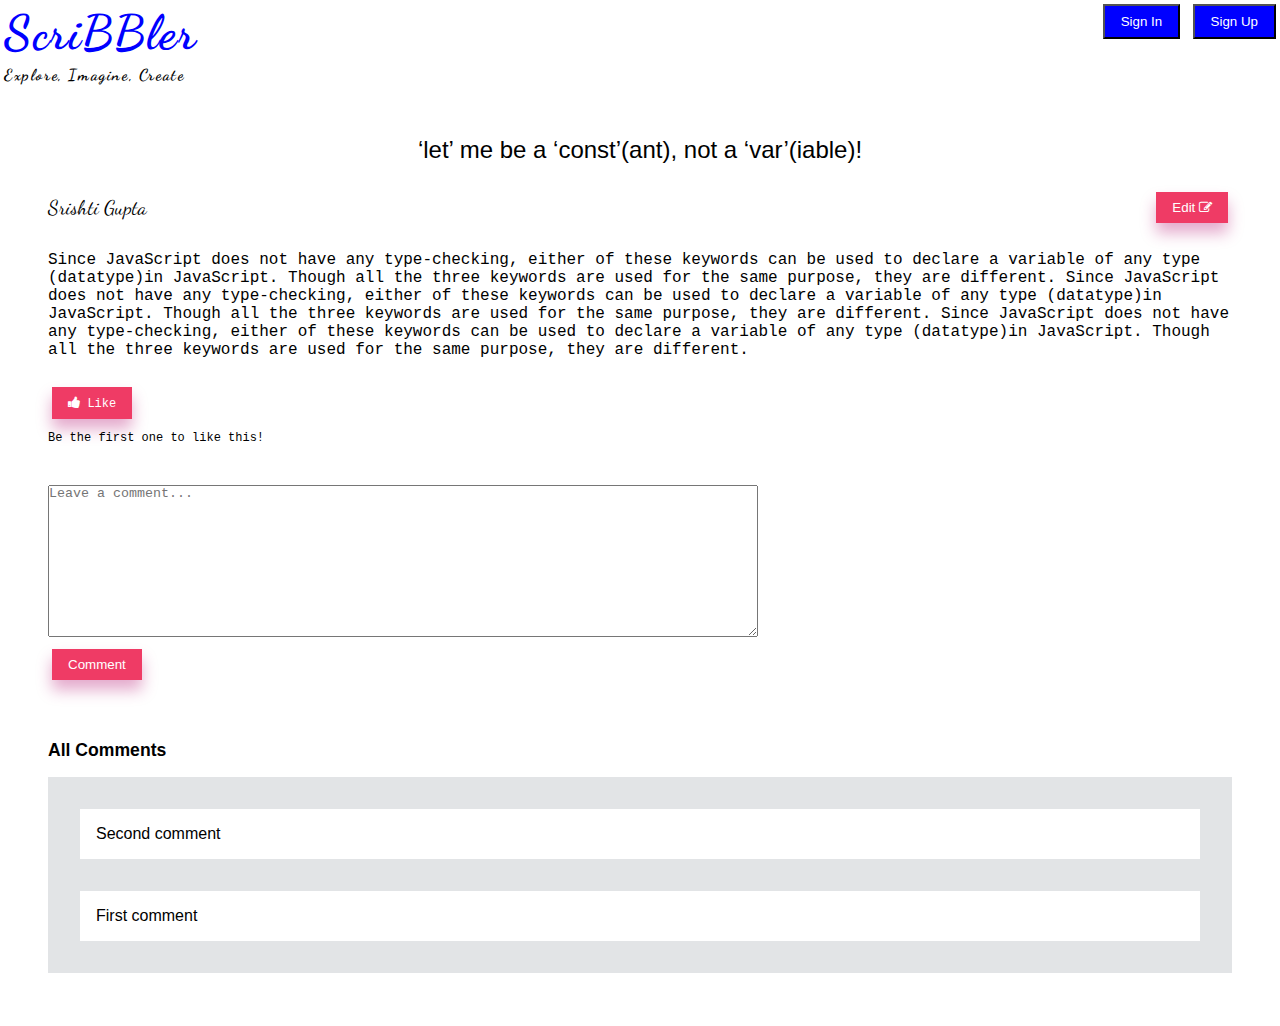
<file: html/posts.html>
<!DOCTYPE html>
<html lang="en">
  <head>
    <meta charset="UTF-8" />
    <meta http-equiv="X-UA-Compatible" content="IE=edge" />
    <meta name="viewport" content="width=device-width, initial-scale=1.0" />
    <title>Post</title>
    <link
      rel="stylesheet"
      href="https://stackpath.bootstrapcdn.com/font-awesome/4.7.0/css/font-awesome.min.css"
    />
    <link rel="preconnect" href="https://fonts.gstatic.com">
<link href="https://fonts.googleapis.com/css2?family=Dancing+Script&display=swap" rel="stylesheet">
    <link rel="stylesheet" href="../css/posts.css">
   
    <script src="../javascript/posts.js" defer></script>
  
  </head>
  <body>
    <header>
      <div class="logo">
        <h1 class="logo-title">ScriBBler</h1>
        <h4 class="logo-subtitle">Explore, Imagine, Create</h4>
      </div>
      <div class="btn-container">
        <button id="signin" class="btn btn-primary">Sign In</button>
        <button id="signup" class="btn btn-primary">Sign Up</button>
      </div>
    </header>
    <main>
      <div class="blog-post">
        <div class="post-title">
          <span id="post-title-data"
            >‘let’ me be a ‘const’(ant), not a ‘var’(iable)!</span
          >
        </div>
        <div class="post-subtitle">
          <div class="post-author">
            <p>Srishti Gupta</p>
          </div>
          <div>
            <button id="edit-btn" class="btn">
              Edit&nbsp;<i class="fa fa-edit"></i>
            </button>
            <button id="save-btn" class="btn">
              Save&nbsp;<i class="fa fa-save"></i>
            </button>
          </div>
        </div>
        <div class="post-content">
          <p id="post-content-data">
            Since JavaScript does not have any type-checking, either of these keywords can be
             used to declare a variable of any type (datatype)in JavaScript.
             Though all the three keywords are used for the same purpose, they are different.
             Since JavaScript does not have any type-checking, either of these keywords can be
             used to declare a variable of any type (datatype)in JavaScript.
             Though all the three keywords are used for the same purpose, they are different.
             Since JavaScript does not have any type-checking, either of these keywords can be
             used to declare a variable of any type (datatype)in JavaScript.
             Though all the three keywords are used for the same purpose, they are different.
          </p>
        </div>
        <div class="like-btn-container">
          <div>
            <button id="like-btn" class="btn">
              <i class="fa fa-thumbs-up"></i>&nbsp;
              <span id="like-btn-text">Like</span>
            </button>
          </div>
          <span id="like-btn-helper-text">Be the first one to like this!</span>
        </div>
        <div class="add-comment-section">
          <div class="add-comment-textarea">
            <textarea
              name="comment"
              id="comment"
              cols="30"
              rows="10"
              placeholder="Leave a comment..."
            ></textarea>
          </div>
          <div class="add-comment-btn-container">
            <button id="comment-btn" class="btn">Comment</button>
          </div>
        </div>
        <div class="all-comments">
          <h5>All Comments</h5>
          <div id="comment-list" class="comments-list">
            <div class="comment">First comment</div>
            <div class="comment">Second comment</div>
          </div>
        </div>
      </div>

      <!-- MODALS -->

      <!-- Sign up modal -->
      <div id="signup-modal" class="modal">
        <div class="modal-content">
          <h3 class="modal-title">Get Started</h3>
          <span class="close">&times;</span>
          <hr class="line" />
          <form action="#">
            <div class="form-item">
              <label for="name">Full Name</label>
              <input
                type="text"
                name="name"
                id="name"
                placeholder="Enter Full Name"
              />
            </div>
            <div class="form-item">
              <label for="username">Username</label>
              <input
                type="text"
                name="username"
                id="signup-username"
                placeholder="Enter Username"
              />
            </div>
            <div class="form-item">
              <label for="password">Password</label>
              <input
                type="password"
                name="password"
                id="signup-password"
                placeholder="Enter Password"
              />
            </div>
            <div class="form-item">
              <label for="confirmpassword">Confirm Password</label>
              <input
                type="password"
                name="confirmpassword"
                id="confirmpassword"
                placeholder="Confirm Password"
              />
            </div>
            <div class="form-item">
              <button type="submit">Sign Up</button>
            </div>
          </form>
        </div>
      </div>

      <!-- Sign in modal -->
      <div id="signin-modal" class="modal">
        <div class="modal-content">
          <h3 class="modal-title">Welcome Back!</h3>
          <span class="close">&times;</span>
          <hr class="line" />
          <form action="#">
            <div class="form-item">
              <label for="username">Username</label>
              <input
                type="text"
                name="username"
                id="signin-username"
                placeholder="Enter Username"
              />
            </div>
            <div class="form-item">
              <label for="password">Password</label>
              <input
                type="password"
                name="password"
                id="signin-password"
                placeholder="Enter Password"
              />
            </div>
            <div class="form-item">
              <button type="submit">Sign In</button>
            </div>
            <div class="form-item">
              <p>Not a member? <a id="sign-up-switch" href="#">Sign up</a></p>
            </div>
          </form>
        </div>
      </div>
    </main>
  </body>
</html>
</file>
<file: css/posts.css>
* {
    box-sizing: border-box;
    margin: 0;
    padding: 0;
  }
  
  html,
  body {
    height: 100%;
    font-family: "Roboto Condensed", sans-serif;
  }
  
  button {
    cursor: pointer;
  }
  
  .btn {
    padding: 0.5rem 1rem;
    margin: 0.25rem;
  }
  
  .btn-primary {
    background-color: blue;
    color: white;
  }
  
  .btn-warning {
    background-color: #cfb53b;
  }
  @import url("https://fonts.googleapis.com/css2?family=Dancing+Script&display=swap");
  
  header {
    display: flex;
    justify-content: space-between;
  }
  
  .logo {
    font-family: "Dancing Script", cursive;
    letter-spacing: 0.1rem;
    margin: 0.25rem;
  }
  
  .logo-title {
      font-family: "Dancing Script", cursive;
    color: blue;
    font-size: 3rem;
    margin-bottom: 0.25rem;
  }
  .modal {
      display: none;
      position: fixed;
      z-index: 1;
      left: 0;
      top: 0;
      width: 100%;
      height: 100%;
      overflow: auto;
      background-color: rgb(0, 0, 0); /* Fallback color */
      background-color: rgba(0, 0, 0, 0.7);
    }
    
    .modal-content {
      position: relative;
      background-color: #fefefe;
      padding: 1rem;
      margin: 5% auto;
      border: 1px solid #888;
      width: 30%;
    }
    
    .close {
      position: absolute;
      color: #aaa;
      top: 0;
      right: 10px;
      font-size: 3rem;
      font-weight: bold;
    }
    
    .close:hover,
    .close:focus {
      color: black;
      text-decoration: none;
      cursor: pointer;
    }
    
    .modal-title {
      font-size: 2rem;
      text-align: center;
    }
    
    .line {
      margin: 2rem 0rem;
    }
    
    .form-item {
      display: flex;
      flex-direction: column;
      margin: 1rem 0rem;
    }
    
    .form-item label {
      margin-bottom: 0.5rem;
    }
    
    .form-item input,
    .form-item textarea {
      background-color: #f1f1f1;
      padding: 1rem;
      margin-bottom: 1rem;
      border: none;
    }
    
    .form-item button {
      border: none;
      background-color: #5eb762;
      padding: 1rem;
      color: white;
    }
    
    .form-item p {
      text-align: center;
      font-weight: bolder;
      margin-top: 1rem;
    }
    
    .form-item a {
      text-decoration: none;
    }
    
    .form-item div {
      display: flex;
      justify-content: center;
      padding: 0.5rem;
    }
  
  .blog-post button {
    border: none;
    background-color: #ef3b65;
    color: white;
    box-shadow: 0px 10px 15px rgba(187, 43, 127, 0.4);
  }
  
  .blog-post {
    padding: 3rem;
    display: flex;
    flex-direction: column;
  }
  
  .post-title {
    text-align: center;
    font-size: 1.5rem;
  }
  
  .post-subtitle {
    font-size: 1.25rem;
    margin: 1.5rem 0rem;
    display: flex;
    justify-content: space-between;
    align-items: center;
  }
  
  .post-author {
    font-family: "Dancing Script", cursive;
  }
  
  .post-content {
    font-family: "Roboto Mono", monospace;
  }
  
  .like-btn-container {
    display: flex;
    flex-direction: column;
    margin: 1.5rem 0rem;
  }
  
  .like-btn-container span {
    font-family: "Roboto Mono", monospace;
    font-size: 0.75rem;
    margin-top: 0.5rem;
  }
  
  .add-comment-section {
    margin: 1rem 0rem;
  }
  
  .add-comment-textarea textarea {
    display: flex;
    width: 60%;
  }
  
  .add-comment-btn-container {
    margin: 0.5rem 0rem;
  }
  
  .all-comments {
    margin-top: 2rem;
  }
  
  .all-comments h5 {
    font-weight: bolder;
    font-size: 1.1rem;
  }
  
  .comments-list {
    display: flex;
    flex-direction: column-reverse;
    margin-top: 1rem;
    background-color: #e2e4e6;
    padding: 1rem;
  }
  
  .comment {
    margin: 1rem;
    padding: 1rem;
    background-color: white;
  }
  
  .border-pink {
    border: 1px solid #ef3b65;
  }
  
  .border-blue {
    border: 1px solid blue;
  }
  
  #save-btn {
    display: none;
  }
</file>
